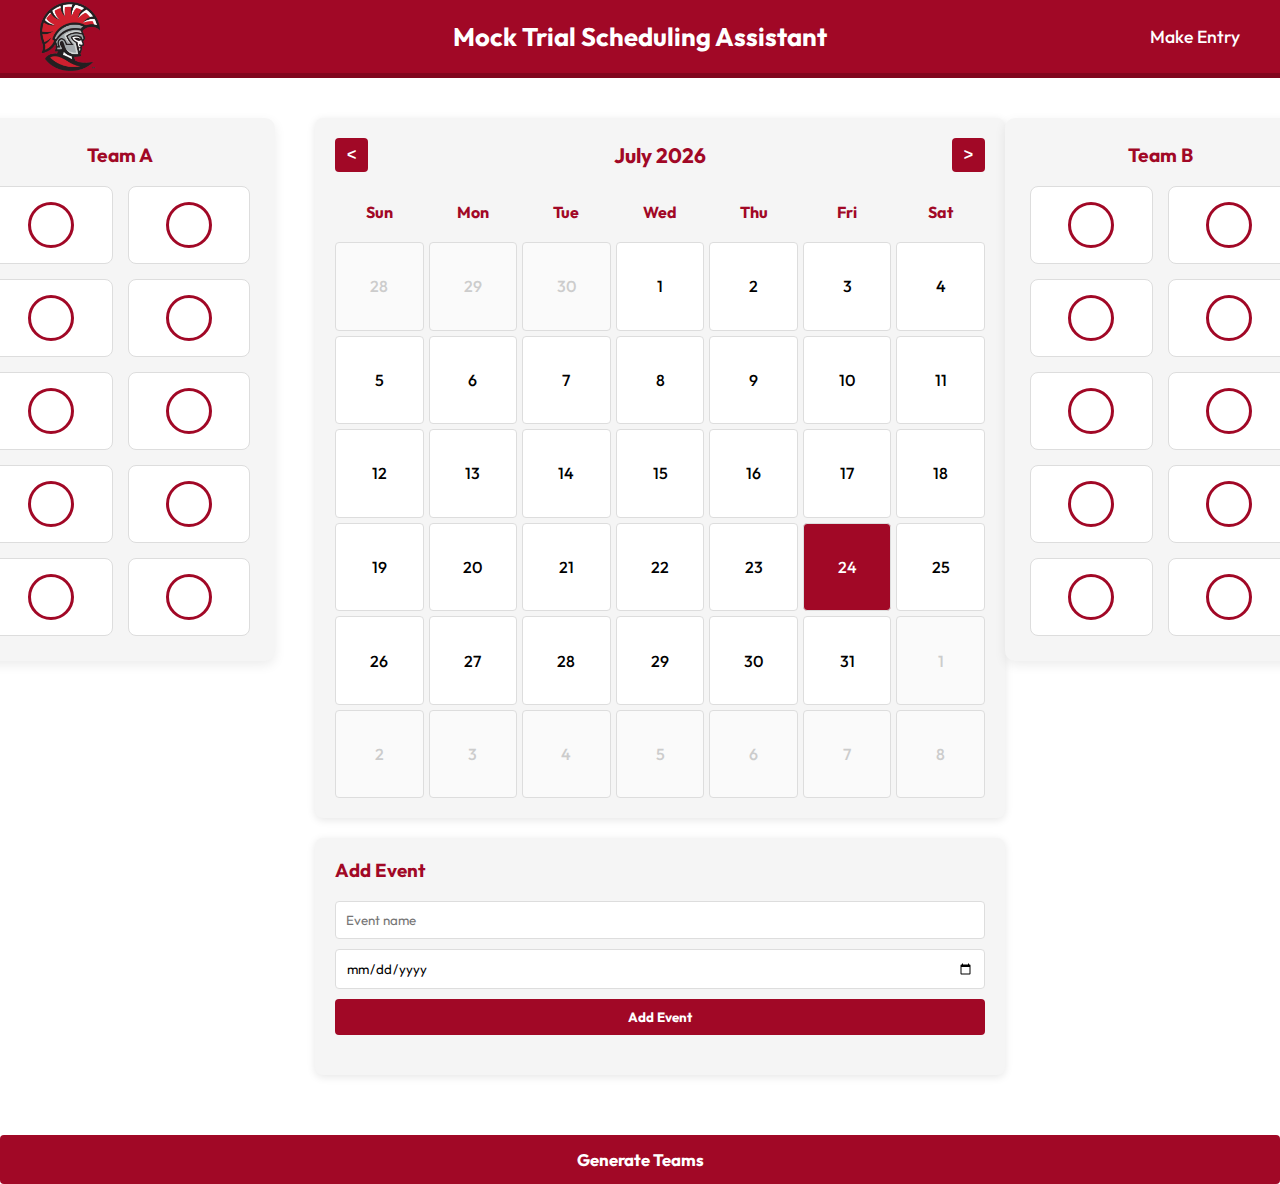
<file: index.html>
<!DOCTYPE html>
<html lang="en">
<head>
    <meta charset="UTF-8">
    <link rel="stylesheet" href="style/style.css">
    <link rel="stylesheet"
          href="https://cdnjs.cloudflare.com/ajax/libs/font-awesome/6.5.0/css/all.min.css">
    <meta name="viewport" content="width=device-width, initial-scale=1.0">

    <title>Mock Trial Scheduling Assistant</title>
</head>

<body>
    <div class="navbar">
        <img src="images/logo.png" alt="UT Logo" class="logo" >
        <h1>Mock Trial Scheduling Assistant</h1>
        <a href="entry.html">Make Entry</a>
    </div>

    <div class="main-content">
        <div class="team-list team-a">
            <h3>Team A</h3>
            <div class="team-items">
                <div class="team-item"><span class="circle"></span></div>
                <div class="team-item"><span class="circle"></span></div>
                <div class="team-item"><span class="circle"></span></div>
                <div class="team-item"><span class="circle"></span></div>
                <div class="team-item"><span class="circle"></span></div>
                <div class="team-item"><span class="circle"></span></div>
                <div class="team-item"><span class="circle"></span></div>
                <div class="team-item"><span class="circle"></span></div>
                <div class="team-item"><span class="circle"></span></div>
                <div class="team-item"><span class="circle"></span></div>
            </div>
        </div>

        <div class="center-content">
            <div class="calendar-container">
                <div class="calendar-header">
                    <button class="nav-btn" id="prevMonth">&lt;</button>
                    <h2 id="monthYear"></h2>
                    <button class="nav-btn" id="nextMonth">&gt;</button>
                </div>
                <div class="weekdays">
                    <div class="weekday">Sun</div>
                    <div class="weekday">Mon</div>
                    <div class="weekday">Tue</div>
                    <div class="weekday">Wed</div>
                    <div class="weekday">Thu</div>
                    <div class="weekday">Fri</div>
                    <div class="weekday">Sat</div>
                </div>
                <div class="calendar" id="calendar"></div>
            </div>

            <div class="events-container">
                <h3>Add Event</h3>
                <input type="text" id="eventInput" placeholder="Event name">
                <input type="date" id="eventDate">
                <button id="addEventBtn">Add Event</button>
                <div class="events-list" id="eventsList"></div>
            </div>
        </div>

        <div class="team-list team-b">
            <h3>Team B</h3>
            <div class="team-items">
                <div class="team-item"><span class="circle"></span></div>
                <div class="team-item"><span class="circle"></span></div>
                <div class="team-item"><span class="circle"></span></div>
                <div class="team-item"><span class="circle"></span></div>
                <div class="team-item"><span class="circle"></span></div>
                <div class="team-item"><span class="circle"></span></div>
                <div class="team-item"><span class="circle"></span></div>
                <div class="team-item"><span class="circle"></span></div>
                <div class="team-item"><span class="circle"></span></div>
                <div class="team-item"><span class="circle"></span></div>
            </div>
        </div>
    </div>

    <script src="calendar.js"></script>
    <script src="teams.js"></script>

    <button onclick="buildTeams()" class="submit-btn" style="margin-top:20px;">
        Generate Teams
    </button>
</body>
</html>
</file>
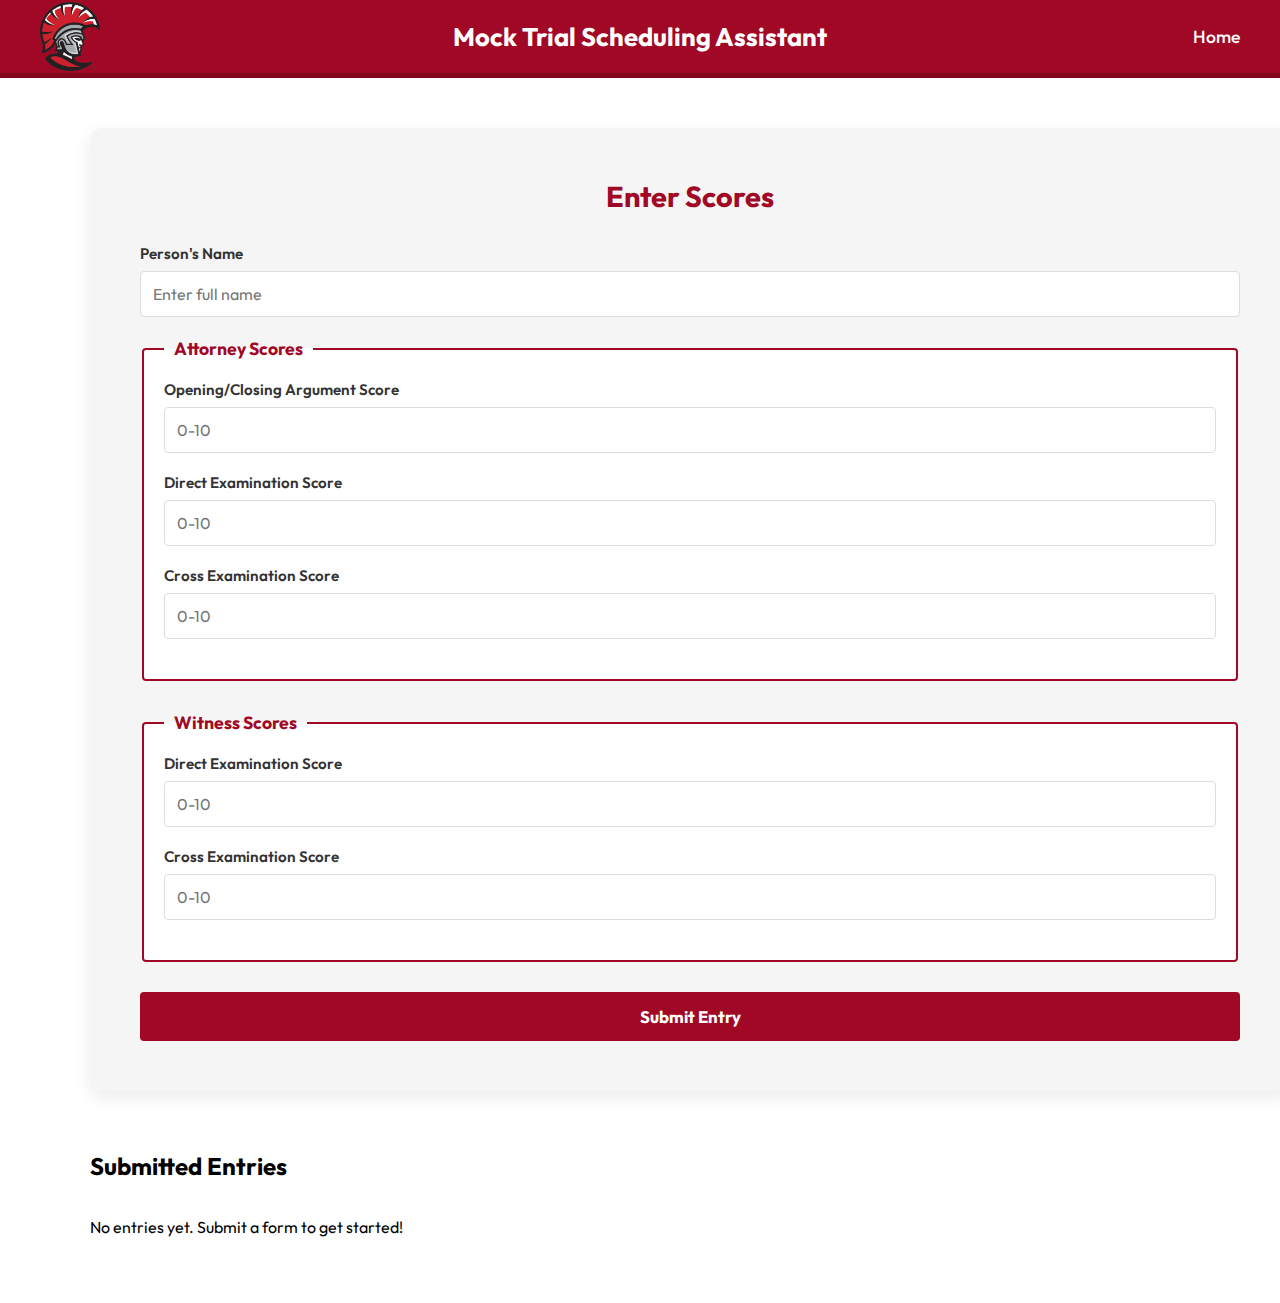
<file: entry.html>
<!DOCTYPE html>
<html lang="en">
<head>
    <meta charset="UTF-8">
    <link rel="stylesheet" href="style/style.css">
    <link rel="stylesheet"
          href="https://cdnjs.cloudflare.com/ajax/libs/font-awesome/6.5.0/css/all.min.css">
    <meta name="viewport" content="width=device-width, initial-scale=1.0">

    <title>Make Entry - Mock Trial Scheduling Assistant</title>
</head>

<body>
    <div class="navbar">
        <img src="images/logo.png" alt="UT Logo" class="logo" >
        <h1>Mock Trial Scheduling Assistant</h1>
        <a href="index.html">Home</a>
    </div>

    <div class="entry-page-container">
        <div class="entry-form">
            <h2>Enter Scores</h2>
            
            <form id="scoresForm">
                <div class="form-group">
                    <label for="personName">Person's Name</label>
                    <input type="text" id="personName" name="personName" placeholder="Enter full name" required>
                </div>

                <fieldset class="score-fieldset">
                    <legend>Attorney Scores</legend>
                    
                    <div class="form-group">
                        <label for="attorneyOpening">Opening/Closing Argument Score</label>
                        <input type="number" id="attorneyOpening" name="attorneyOpening" min="0" max="10" placeholder="0-10" required>
                    </div>

                    <div class="form-group">
                        <label for="attorneyDirectExam">Direct Examination Score</label>
                        <input type="number" id="attorneyDirectExam" name="attorneyDirectExam" min="0" max="10" placeholder="0-10" required>
                    </div>

                    <div class="form-group">
                        <label for="attorneyCrossExam">Cross Examination Score</label>
                        <input type="number" id="attorneyCrossExam" name="attorneyCrossExam" min="0" max="10" placeholder="0-10" required>
                    </div>
                </fieldset>

                <fieldset class="score-fieldset">
                    <legend>Witness Scores</legend>
                    
                    <div class="form-group">
                        <label for="witnessDirectExam">Direct Examination Score</label>
                        <input type="number" id="witnessDirectExam" name="witnessDirectExam" min="0" max="10" placeholder="0-10" required>
                    </div>

                    <div class="form-group">
                        <label for="witnessCrossExam">Cross Examination Score</label>
                        <input type="number" id="witnessCrossExam" name="witnessCrossExam" min="0" max="10" placeholder="0-10" required>
                    </div>
                </fieldset>

                <button type="submit" class="submit-btn">Submit Entry</button>
            </form>
        </div>

        <div class="entries-list-container">
            <h2>Submitted Entries</h2>
            <div id="entriesList" class="entries-list"></div>
        </div>
    </div>

    <script>
        const STORAGE_KEY = 'mockTrialEntries';
        let editingId = null;

        function loadEntries() {
            const entries = JSON.parse(localStorage.getItem(STORAGE_KEY)) || [];
            return entries;
        }

        function saveEntries(entries) {
            localStorage.setItem(STORAGE_KEY, JSON.stringify(entries));
        }

        function generateId() {
            return Date.now().toString();
        }

        function displayEntries() {
            const entries = loadEntries();
            const entriesDiv = document.getElementById('entriesList');
            
            if (entries.length === 0) {
                entriesDiv.innerHTML = '<p class="no-entries">No entries yet. Submit a form to get started!</p>';
                return;
            }

            entriesDiv.innerHTML = entries.map((entry, index) => `
                <div class="entry-item">
                    <div class="entry-content">
                        <h3>${entry.name}</h3>
                        <div class="entry-scores">
                            <div class="score-section">
                                <h4>Attorney</h4>
                                <p>Opening/Closing: <strong>${entry.attorney.openingClosing}/10</strong></p>
                                <p>Direct Exam: <strong>${entry.attorney.directExamination}/10</strong></p>
                                <p>Cross Exam: <strong>${entry.attorney.crossExamination}/10</strong></p>
                            </div>
                            <div class="score-section">
                                <h4>Witness</h4>
                                <p>Direct Exam: <strong>${entry.witness.directExamination}/10</strong></p>
                                <p>Cross Exam: <strong>${entry.witness.crossExamination}/10</strong></p>
                            </div>
                        </div>
                    </div>
                    <div class="entry-actions">
                        <button class="edit-btn" onclick="editEntry(${index})"><i class="fas fa-edit"></i></button>
                        <button class="delete-btn" onclick="deleteEntry(${index})"><i class="fas fa-trash"></i></button>
                    </div>
                </div>
            `).join('');
        }

        function submitEntry(e) {
            e.preventDefault();
            
            const formData = {
                id: editingId || generateId(),
                name: document.getElementById('personName').value,
                attorney: {
                    openingClosing: document.getElementById('attorneyOpening').value,
                    directExamination: document.getElementById('attorneyDirectExam').value,
                    crossExamination: document.getElementById('attorneyCrossExam').value
                },
                witness: {
                    directExamination: document.getElementById('witnessDirectExam').value,
                    crossExamination: document.getElementById('witnessCrossExam').value
                }
            };
            
            let entries = loadEntries();
            
            if (editingId) {
                const index = entries.findIndex(e => e.id === editingId);
                if (index > -1) {
                    entries[index] = formData;
                }
                editingId = null;
                document.querySelector('.submit-btn').textContent = 'Submit Entry';
            } else {
                entries.push(formData);
            }
            
            saveEntries(entries);
            displayEntries();
            document.getElementById('scoresForm').reset();
        }

        function editEntry(index) {
            const entries = loadEntries();
            const entry = entries[index];
            
            editingId = entry.id;
            document.getElementById('personName').value = entry.name;
            document.getElementById('attorneyOpening').value = entry.attorney.openingClosing;
            document.getElementById('attorneyDirectExam').value = entry.attorney.directExamination;
            document.getElementById('attorneyCrossExam').value = entry.attorney.crossExamination;
            document.getElementById('witnessDirectExam').value = entry.witness.directExamination;
            document.getElementById('witnessCrossExam').value = entry.witness.crossExamination;
            
            document.querySelector('.submit-btn').textContent = 'Update Entry';
            document.querySelector('.entry-form').scrollIntoView({ behavior: 'smooth' });
        }

        function deleteEntry(index) {
            if (confirm('Are you sure you want to delete this entry?')) {
                let entries = loadEntries();
                entries.splice(index, 1);
                saveEntries(entries);
                displayEntries();
            }
        }

        document.getElementById('scoresForm').addEventListener('submit', submitEntry);
        displayEntries();
    </script>
</body>
</html>
</file>
<file: style/style.css>
@import url('https://fonts.googleapis.com/css2?family=Outfit:wght@100..900&display=swap');

body {
    margin: 0;
    padding: 0;
    font-family: "Outfit", sans-serif;
}

.navbar {
    display: flex;
    align-items: center;
    justify-content: center;  
    position: relative;       
    background-color: rgb(161, 8, 38);
    border-bottom: 5px solid rgb(129, 6, 30);
    padding: 20px 40px;
}

.logo {
    position: absolute;
    left: 40px;
    height: 70px;
    width: auto;
    object-fit: contain;
}

.navbar a {
    position: absolute;
    right: 40px;
    color: white;
    text-decoration: none;
    font-size: 1.1rem;
    font-weight: 500;
}

.navbar h1 {
    color: white;
    margin: 0;
    font-size: 1.6rem;
    text-align: center;
}

.main-content {
    display: flex;
    justify-content: center;
    align-items: flex-start;
    gap: 40px;                 
    padding: 40px 60px;
    max-width: 1300px;
    margin: 0 auto;
}

.center-content {
    flex: 1.5;
    min-width: 650px;
}

.team-list {
    flex: 1;
    min-width: 260px;
    max-width: 300px;
    background-color: #f5f5f5;
    padding: 25px;
    border-radius: 10px;
    box-shadow: 0 4px 12px rgba(0, 0, 0, 0.08);
}

.team-list h3 {
    margin-top: 0;
    color: rgb(161, 8, 38);
    text-align: center;
    font-size: 1.2rem;
}

.team-items {
    display: grid;
    grid-template-columns: 1fr 1fr;
    gap: 15px;
}

.team-item {
    display: flex;
    align-items: center;
    justify-content: center;
    padding: 15px;
    background-color: white;
    border-radius: 8px;
    border: 1px solid #ddd;
}

.circle {
    width: 40px;
    height: 40px;
    border: 3px solid rgb(161, 8, 38);
    border-radius: 50%;
    display: inline-block;
    cursor: pointer;
    transition: all 0.3s ease;
}

.circle:hover {
    background-color: rgb(161, 8, 38);
}

.calendar-container {
    width: 100%;
    padding: 20px;
    background-color: #f5f5f5;
    border-radius: 8px;
    box-shadow: 0 2px 8px rgba(0, 0, 0, 0.1);
}

.calendar-header {
    display: flex;
    justify-content: space-between;
    align-items: center;
    margin-bottom: 20px;
}

.calendar-header h2 {
    margin: 0;
    font-size: 1.3rem;
    color: rgb(161, 8, 38);
    flex-grow: 1;
    text-align: center;
}

.nav-btn {
    background-color: rgb(161, 8, 38);
    color: white;
    border: none;
    padding: 8px 12px;
    border-radius: 4px;
    cursor: pointer;
    font-size: 1rem;
    font-weight: bold;
}

.nav-btn:hover {
    background-color: rgb(129, 6, 30);
}

.weekdays {
    display: grid;
    grid-template-columns: repeat(7, 1fr);
    gap: 5px;
    margin-bottom: 10px;
}

.weekday {
    text-align: center;
    font-weight: bold;
    color: rgb(161, 8, 38);
    padding: 10px;
}

.calendar {
    display: grid;
    grid-template-columns: repeat(7, 1fr);
    gap: 5px;
}

.calendar-day {
    aspect-ratio: 1;
    display: flex;
    align-items: center;
    justify-content: center;
    background-color: white;
    border: 1px solid #ddd;
    border-radius: 4px;
    cursor: pointer;
    font-weight: 500;
    position: relative;
}

.calendar-day:hover {
    background-color: #f0f0f0;
}

.calendar-day.other-month {
    color: #ccc;
    background-color: #fafafa;
}

.calendar-day.today {
    background-color: rgb(161, 8, 38);
    color: white;
}

.calendar-day.has-event {
    border: 2px solid rgb(161, 8, 38);
}

.events-container {
    width: 100%;
    margin-top: 20px;
    padding: 20px;
    background-color: #f5f5f5;
    border-radius: 8px;
    box-shadow: 0 2px 8px rgba(0, 0, 0, 0.1);
}

.events-container h3 {
    margin-top: 0;
    color: rgb(161, 8, 38);
}

#eventInput,
#eventDate {
    width: 100%;
    padding: 10px;
    margin-bottom: 10px;
    border: 1px solid #ddd;
    border-radius: 4px;
    font-family: "Outfit", sans-serif;
    box-sizing: border-box;
}

#addEventBtn {
    width: 100%;
    padding: 10px;
    background-color: rgb(161, 8, 38);
    color: white;
    border: none;
    border-radius: 4px;
    cursor: pointer;
    font-weight: bold;
    font-family: "Outfit", sans-serif;
}

#addEventBtn:hover {
    background-color: rgb(129, 6, 30);
}

.events-list {
    margin-top: 20px;
}

.event-item {
    display: flex;
    justify-content: space-between;
    align-items: center;
    background-color: white;
    padding: 12px;
    margin-bottom: 10px;
    border-radius: 4px;
    border-left: 4px solid rgb(161, 8, 38);
}

.event-item span {
    flex-grow: 1;
}

.event-item button {
    background-color: #e74c3c;
    color: white;
    border: none;
    padding: 6px 10px;
    border-radius: 4px;
    cursor: pointer;
    font-size: 0.9rem;
}

.event-item button:hover {
    background-color: #c0392b;
}

/* Entry Page Styles */
.entry-page-container {
    display: flex;
    flex-direction: column;   
    gap: 40px;
    padding: 50px 60px;
    max-width: 1100px;
    margin: 0 auto;
}

.entry-form {
    background-color: #f5f5f5;
    padding: 50px;
    border-radius: 12px;
    box-shadow: 0 6px 18px rgba(0, 0, 0, 0.08);
    width: 100%;             
}

.entries-list-container {
    width: 100%;
}

.entries-list {
    display: grid;
    grid-template-columns: repeat(auto-fill, minmax(300px, 1fr));
    gap: 25px;
}

.entry-item {
    background-color: white;
    border-radius: 12px;
    padding: 20px;
    border: 2px solid rgba(161, 8, 38, 0.15);
    box-shadow: 0 4px 10px rgba(0, 0, 0, 0.06);
    transition: transform 0.2s ease, box-shadow 0.2s ease;
}

.entry-item:hover {
    transform: translateY(-4px);
    box-shadow: 0 8px 20px rgba(0, 0, 0, 0.12);
}

.entry-item h3 {
    margin-top: 0;
    color: rgb(161, 8, 38);
}

.entry-actions {
    display: flex;
    justify-content: flex-end;
    gap: 10px;
    margin-top: 15px;
}

.edit-btn,
.delete-btn {
    border: none;
    padding: 6px 10px;
    border-radius: 6px;
    cursor: pointer;
}

.edit-btn {
    background-color: rgb(161, 8, 38);
    color: white;
}

.delete-btn {
    background-color: #e74c3c;
    color: white;
}

.entry-form h2 {
    margin-top: 0;
    color: rgb(161, 8, 38);
    text-align: center;
    font-size: 1.8rem;
    margin-bottom: 30px;
}

.form-group {
    margin-bottom: 20px;
}

.form-group label {
    display: block;
    margin-bottom: 8px;
    font-weight: 600;
    color: #333;
    font-size: 0.95rem;
}

.form-group input {
    width: 100%;
    padding: 12px;
    border: 1px solid #ddd;
    border-radius: 4px;
    font-family: "Outfit", sans-serif;
    font-size: 1rem;
    box-sizing: border-box;
    transition: border-color 0.3s ease;
}

.form-group input:focus {
    outline: none;
    border-color: rgb(161, 8, 38);
    box-shadow: 0 0 5px rgba(161, 8, 38, 0.2);
}

.score-fieldset {
    border: 2px solid rgb(161, 8, 38);
    border-radius: 4px;
    padding: 20px;
    margin-bottom: 30px;
    background-color: white;
}

.score-fieldset legend {
    color: rgb(161, 8, 38);
    font-weight: bold;
    font-size: 1.1rem;
    padding: 0 10px;
}

.submit-btn {
    width: 100%;
    padding: 14px;
    background-color: rgb(161, 8, 38);
    color: white;
    border: none;
    border-radius: 4px;
    cursor: pointer;
    font-weight: bold;
    font-family: "Outfit", sans-serif;
    font-size: 1.05rem;
    transition: background-color 0.3s ease;
}

.submit-btn:hover {
    background-color: rgb(129, 6, 30);
}

.submit-btn:active {
    transform: scale(0.98);
}

.player-card {
    text-align: center;
}

.player-name {
    font-size: 0.85rem;
    font-weight: 600;
    margin-bottom: 4px;
    color: #333;
}

.player-role {
    font-size: 0.7rem;
    padding: 2px 6px;
    border-radius: 6px;
    font-weight: 600;
    display: inline-block;
}

/* Role Colors */
.player-role.attorney {
    background-color: rgb(161, 8, 38);
    color: white;
}

.player-role.witness {
    background-color: #2c3e50;
    color: white;
}

.player-role.flex {
    background-color: #7f8c8d;
    color: white;
}
</file>
